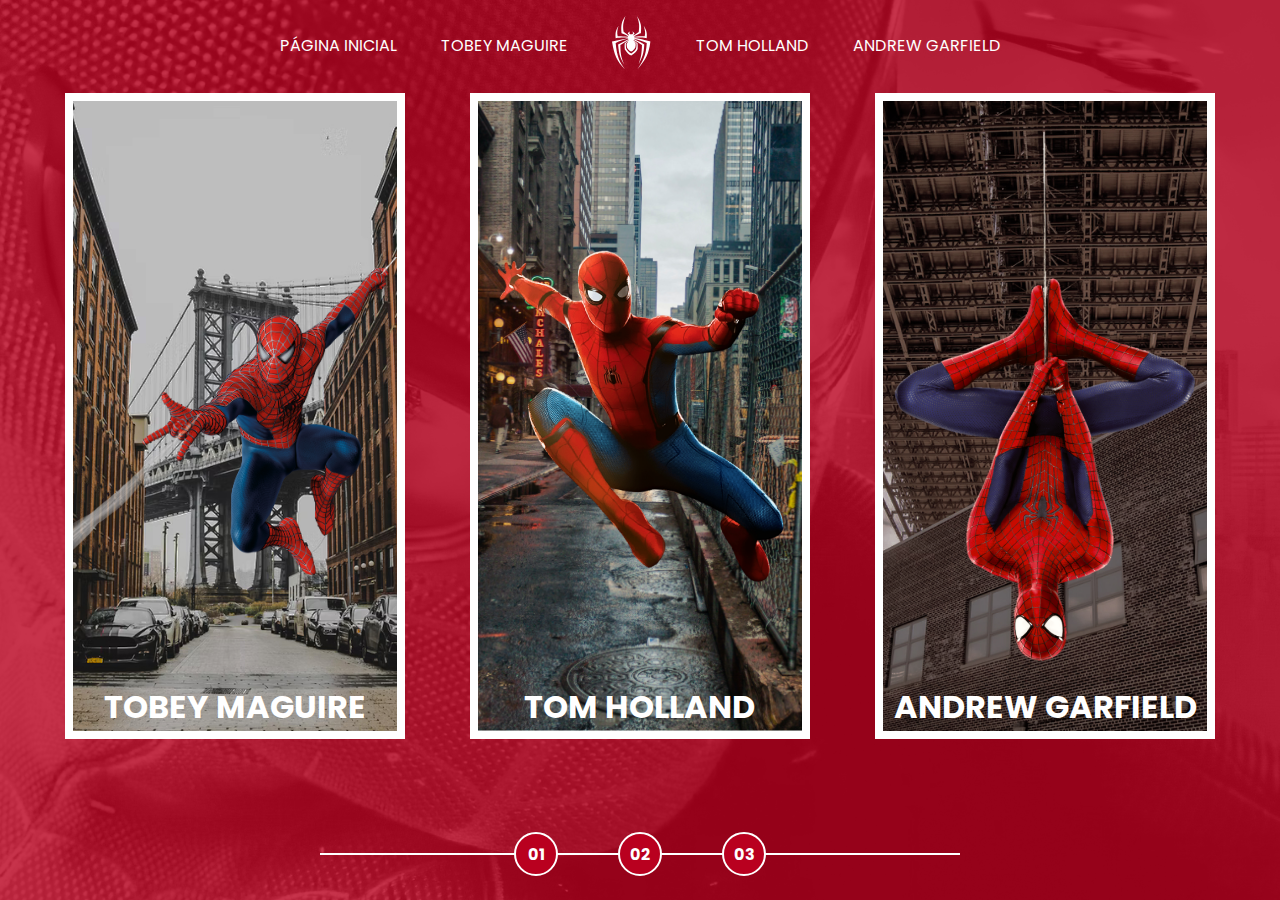
<file: index.html>
<!DOCTYPE html>
<html lang="en">
<head>
    <meta charset="UTF-8">
    <meta http-equiv="X-UA-Compatible" content="IE=edge">
    <meta name="viewport" content="width=device-width, initial-scale=1.0">
    <link rel="stylesheet" href="/assets/css/home-page-styles.css">
    <script src="/assets/scripts/index.js"></script>
    <title>Spider-Man | Multiversos</title>
</head>
<body>
    <nav class="s-menu">
        <ul>
            <li class="s-menu__item"><a href="/">Página Inicial</a></li>
            <li class="s-menu__item"><a href="#">Tobey Maguire</a></li>
            <li class="s-menu__item s-menu__icon">
                <img src="/assets/images/icons/spider.svg" alt="Spider Man Multiversos">
            </li>
            <li class="s-menu__item"><a href="#">Tom Holland</a></li>
            <li class="s-menu__item"><a href="#">Andrew Garfield</a></li>
        </ul>
    </nav>

    <div class="s-container">
        <a href="#" class="s-card" id="spider-man-01">
            <img class="s-card__background" src="/assets/images/pic-sm-bg-01.jpg" >
            <img class="s-card__image" src="/assets/images/spider-man-01.png" alt="Tobey Maguire" >
            <h2 class="s-card__title">Tobey Maguire</h2>
        </a>
        <a href="#" class="s-card" id="spider-man-02">
            <img class="s-card__background" src="/assets/images/pic-sm-bg-02.jpg" >
            <img class="s-card__image" src="/assets/images/spider-man-02.png" alt="Tom Holland" >
            <h2 class="s-card__title">Tom Holland</h2>
        </a>
        <a href="#" class="s-card" id="spider-man-03">
            <img class="s-card__background" src="/assets/images/pic-sm-bg-03.jpg" >
            <img class="s-card__image" src="/assets/images/spider-man-03.png" alt="Andrew Garfield" >
            <h2 class="s-card__title">Andrew Garfield</h2>
        </a>
    </div>

 <div class="s-controller">
    <div class="s-controller__button">01</div>
    <div class="s-controller__button">02</div>
    <div class="s-controller__button">03</div>
    <div class="s-controller__line"></div>
 </div>
</body>
</html>
</file>
<file: assets/css/home-page-styles.css>
@import url('reset.css');
@import url('global.css');

body {
  background-color: var(--primary-color);
}

body::before {
  content: "";
  background-image: url('../images/spider-man-background.jpg');
  background-repeat: no-repeat;
  background-position: center;
  background-size: cover;
  width: 100%;
  height: 100%;
  position: absolute;
  opacity: 0.2;
  transition: background-image 1s ease-in-out, opacity 1s ease-in-out;
}

.s-menu {
  padding: 1rem 0;
  width: 100%;
  text-align: center;
  position: relative;
}

.s-menu__item {
  display: inline-block;
  text-transform: uppercase;
  margin: 0 1.25rem;
}

.s-menu__icon {
  width: 2.5rem;
  margin: 0 1.25rem;
  vertical-align: middle;
}

.s-container {
  position: relative;
  display: flex;
  align-items: center;
  justify-content: space-evenly;
  perspective: 3000px;
}

.s-card {
  border: 0.5rem solid white;
  width:calc(100% / 3 - 8%);
  height: 70vh;
  position: relative;
  transition: filter .5s ease-in-out;
}

/* .s-card:nth-child(1) {
  transform: rotateY(0deg) translateZ(50vw);
}

.s-card:nth-child(2) {
  transform: rotateY(120deg) translateZ(50vw);
}

.s-card:nth-child(3) {
  transform: rotateY(240deg) translateZ(50vw);
} */

.s-card__background {
  width: 100%;
  height: 100%;
  object-fit: cover;
  position: absolute;
  opacity: 1;
  transition: opacity 1s ease-in-out;
}

.s-card__image {
  width: 100%;
  height: 100%;
  object-fit: contain;
  position: relative;
  transition: 1s ease-in-out;
}

.s-card__title {
  font-size: 2rem;
  text-transform: uppercase;
  text-align: center;
  position: absolute;
  width: 100%;
  bottom: 0;
  transition: bottom 1s ease-in-out;
}

.s-controller {
  position: absolute;
  display: flex;
  justify-content: center;
  align-items: center;
  margin-top: 3rem;
  bottom: 1.5rem;
  width: 100%; 
}

.s-controller__button {
  display: flex;
  align-items: center;
  justify-content: center;
  width: 2.5rem;
  height: 2.5rem;
  border: 2px solid white;
  border-radius: 50%;
  background-color: var(--primary-color);
  text-align: center;
  font-size: 1rem;
  font-weight: bold;
  cursor: pointer;
  z-index: 1;
  transition: transform 0.3s ease-in-out;
}

.s-controller__button:hover {
  transform: scale(1.1);
}

.s-controller__button:nth-child(2) {
  margin: 0 3.75rem;
}

.s-controller__button--active {
  background-color: white;
  color: var(--primary-color);
  border: 0.1875rem solid var(--primary-color);
  outline: 0.125rem solid white;
}

.s-controller__line {
  background-color: white;
  width: 50%;
  height: 2px;
  position: absolute;
}

/* Hover Animation */

.s-card--hovered .s-card__background {
  cursor: pointer;
  opacity: 0;
}

.s-card--hovered .s-card__image {
  transform: scale(1.4);
  filter: drop-shadow(30px 10px 4px rgba(0, 0, 0, .5));
}

body#spider-man-01-hovered::before {
  background-image: url('../images/pic-sm-bg-01.jpg');
}

body#spider-man-02-hovered::before {
  background-image: url('../images/pic-sm-bg-02.jpg');
}

body#spider-man-03-hovered::before {
  background-image: url('../images/pic-sm-bg-03.jpg');
}

body[id^="spider-man-"]::before {
  opacity: 1;
}

body[id^="spider-man-"] .s-card:not(.s-card--hovered) {
  filter: grayscale(100%);
}

.s-card--hovered .s-card__title {
  bottom: 50%;
}

.s-cards-carousel {
  display: flex;
  justify-content: center;
  width: calc(100vw / 3 - 10%);
  transform-style: preserve-3d;
  transition: transform 0.4s ease-in;
}
</file>
